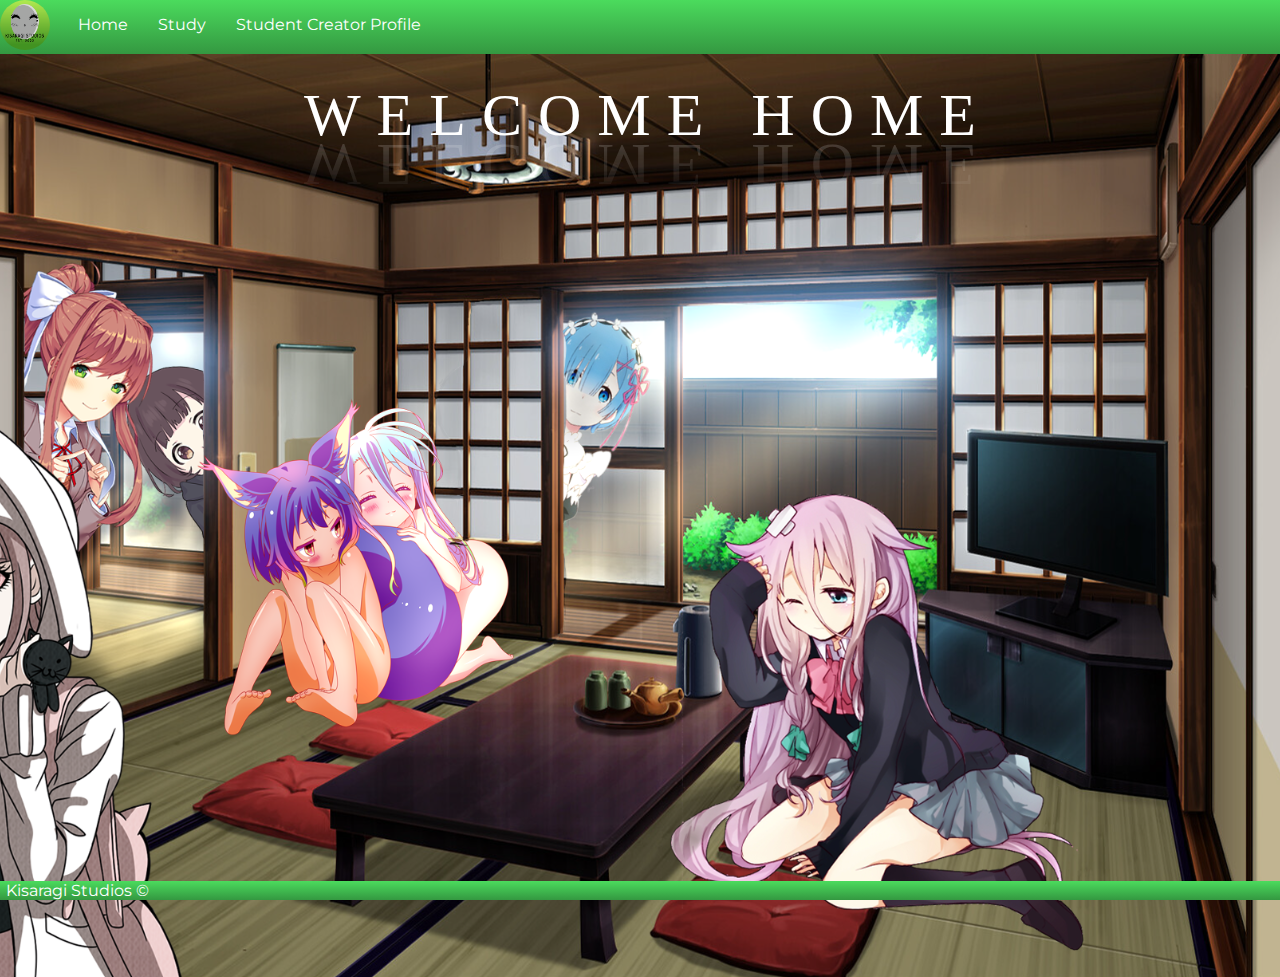
<file: index.html>
<!DOCTYPE html>
<html>
<head>
  <title>Home</title>
  <link rel="stylesheet" type="text/css" href="index.css">
  <link rel="icon" href="images/logo.png">
	<link href="https://fonts.googleapis.com/css2?family=Montserrat:ital,wght@0,400;1,300&display=swap" rel="stylesheet">
	<meta name="viewport" content="width=device-width,initial-scale=1.0,minimum-scale=1.0,maximum-scale=1.0">
</head>

<body>

<nav>
  <div id="navbar">
    <div class="logo">
      <img src="images/logo.png">
    </div>
  	<a href="index.html">Home</a>
    <a href="Study/Study.html">Study</a>
  	<a href="Student Creator Profile/Kisaragi.html">Student Creator Profile</a>
  </div>
</nav>

<div class="dialogue">
  <span style="--i:1">W</span>
  <span style="--i:2">E</span>
  <span style="--i:3">L</span>
  <span style="--i:4">C</span>
  <span style="--i:5">O</span>
  <span style="--i:6">M</span>
  <span style="--i:7">E</span>
  <span style="--i:8"></span>
  <span style="--i:9"></span>
  <span style="--i:10">H</span>
  <span style="--i:11">O</span>
  <span style="--i:12">M</span>
  <span style="--i:13">E</span>
</div>

<footer>
	<p id="trademark">
		Kisaragi Studios ©
	</p>
</footer>

<script src="https://ajax.googleapis.com/ajax/libs/jquery/3.1.0/jquery.min.js"></script>
<script src="index.js">
</script>
</body>
</html>
</file>
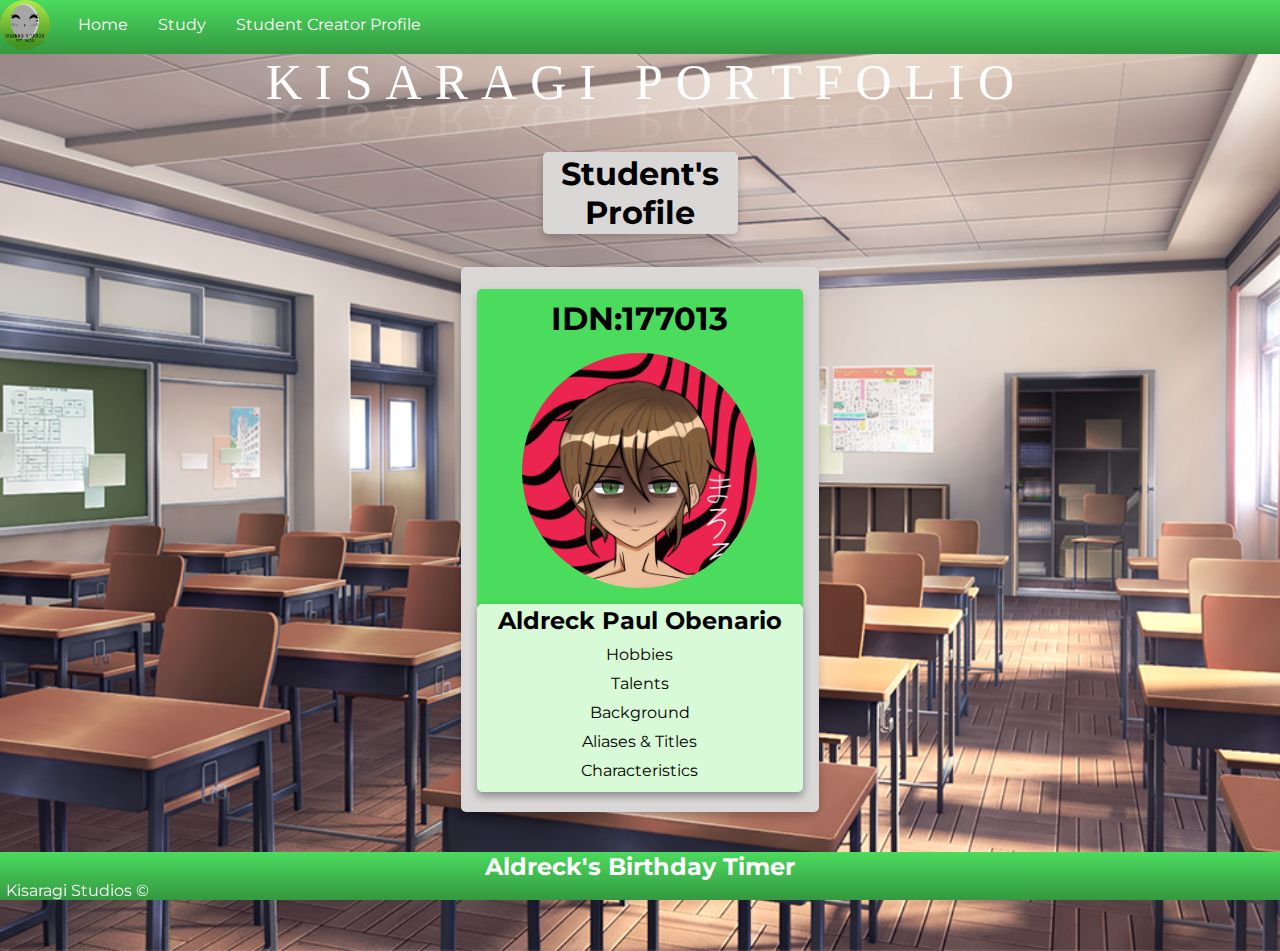
<file: Student Creator Profile/Kisaragi.html>
<!DOCTYPE html>
<html lang="en" dir="ltr" >
<head>
	<title>Kisaragi Portfolios</title>
	<link rel="stylesheet" type="text/css" href="Kisaragi.css">
	<link rel="icon" href="../images/logo.png">
	<link href="https://fonts.googleapis.com/css2?family=Montserrat:ital,wght@0,400;1,300&display=swap" rel="stylesheet">
	<meta name="viewport" content="width=device-width,initial-scale=1.0,minimum-scale=1.0,maximum-scale=1.0">
</head>
<body>

<nav>
	<div id="navbar">
		<div class="logo">
      <img src="../images/logo.png">
    </div>
	  <a href="../index.html">Home</a>
	  <a href="../Study/Study.html">Study</a>
		<a href="Kisaragi.html">Student Creator Profile</a>
	</div>
</nav>

<div class="head">
	<span style="--i:1">K</span>
	<span style="--i:2">I</span>
	<span style="--i:3">S</span>
	<span style="--i:4">A</span>
	<span style="--i:5">R</span>
	<span style="--i:6">A</span>
	<span style="--i:7">G</span>
	<span style="--i:8">I</span>
	<span style="--i:9"></span>
	<span style="--i:10"></span>
	<span style="--i:11">P</span>
	<span style="--i:12">O</span>
	<span style="--i:13">R</span>
	<span style="--i:14">T</span>
	<span style="--i:15">F</span>
	<span style="--i:16">O</span>
	<span style="--i:17">L</span>
	<span style="--i:18">I</span>
	<span style="--i:19">O</span>
</div>
	<h1 class="alter">Student's Profile</h1>
<div class="card">
	<div class="card2">
		<h1 class="inside">IDN:177013</h1>
		<img class="sprite" src="../images/Digital_Art_Obenario.png">
		<div class="container">
			<h2 class="inside"> Aldreck Paul Obenario </h2>
			<ul class="inside">
				<li  id="myBtn" class="inside2"><label for="show3">Hobbies</label></li>
				<div id="myModal" class="modal">

					<div class="modal-content">
						    <div class="modal-header">
						      <span class="close">&times;</span>
						    <h2>Hobbies</h2>
						    </div>
						    <div class="modal-body">
						    	<ul>
						    		<li>Gaming</li>
						    		<li>Playing the Piano</li>
						    		<li>Reading Manga and Light novels</li>
						    		<li>Watching Anime</li>
						    		<li>Drawing</li>
						    	</ul>
						    </div>
						    <div class="modal-footer">
						      <h3>Kisaragi Records</h3>
						   </div>
					</div>
				</div>
				<li id="myBtnTal" class="inside2"><label for="show4">Talents</label></li>
				<div id="myModalTal" class="modal">
					<div class="modal-content">
						    <div class="modal-header">
						    <span class="close">&times;</span>
						    	<h2>Talents</h2>
						    </div>
						    <div class="modal-body">
								<h3>"The talent of not giving up"</h3>
								<p>
									Just as it sounds this guy never gives up despite any conditions inflicted upon him.
								</p>
						    </div>
						    <div class="modal-footer">
						      <h3>Kisaragi Records</h3>
						   </div>
					</div>
					</div>

				<li id="myBtnBack" class="inside2"><label for="show1">Background</label></li>
						<div id="myModalBack" class="modal">
						  <div class="modal-content">
						    <div class="modal-header">
						      <span class="close">&times;</span>
							<h2>Background</h2>
						    </div>
						    <div class="modal-body">
							<p>
								Aldreck Paul Obenario (如月 麿, Kisaragi Maro) is a senior highschool student. The one and only highschool knight.
							</p>
						    </div>
						    <div class="modal-footer">
						      <h3>Kisaragi Records</h3>
						    </div>
						  </div>

						</div>
				<li id="myBtnAlias" class="inside2"><label for="show2">Aliases & Titles</label></li>
							<div id="myModalAlias" class="modal">
						  <div class="modal-content">
						    <div class="modal-header">
						      <span class="close">&times;</span>
							<h2>Aliases & Titles</h2>
						    </div>
						    <div class="modal-body">
						    	<ul>
									<li>如月 麿</li>
									<li>如月 律</li>
									<li>勇者</li>
									<li>Shiroe</li>
									<li>Minerva</li>
									<li>Monika</li>
									<li>Aliszt</li>
									<li>一希 倫太郎</li>
									<li>Big Daddy Onichan</li>
									<li>High School Knight</li>
								</ul>
						    </div>
						    <div class="modal-footer">
						      <h3>Kisaragi Records</h3>
						    </div>
						  </div>

						</div>
				<li id="myBtnChar"  class="inside2"><label for="show5">Characteristics</label></li>
						<div id="myModalChar" class="modal">
						  <div class="modal-content">
						    <div class="modal-header">
						      <span class="close">&times;</span>
						    	<h2>Characteristics</h2>
						    </div>
						    <div class="modal-body">
						    	<ul>
									<li>Gender:	Male</li>
									<li>Height:	169cm/5'7"</li>
									<li>Weight:	Unknown</li>
									<li>Birth Date:	May 28</li>
									<li>Blood Type:	O</li>
									<li>Likes:	Video games, Otaku related stuff, Music, Science, Art</li>
									<li>Dislikes:	Talented people, Clingy people, Prideful people, Despair</li>
									<li>Status:	Alive</li>
								</ul>
						    </div>
						    <div class="modal-footer">
						      <h3>Kisaragi Records</h3>
						    </div>
						  </div>
						</div>
			</ul>
		</div>
	</div>
</div>

<footer>
	<div class="birthdayTimer">
		<h2>Aldreck's Birthday Timer</h2>
			<br>
		<h2 id="birthday"></h2>
	</div>
</footer>

<div class="td">
	<p id="trademark">
		Kisaragi Studios ©
	</p>
</div>

<script src="https://ajax.googleapis.com/ajax/libs/jquery/3.1.0/jquery.min.js"></script>
<script src="Kisaragi.js">
</script>
</body>
</html>
</file>
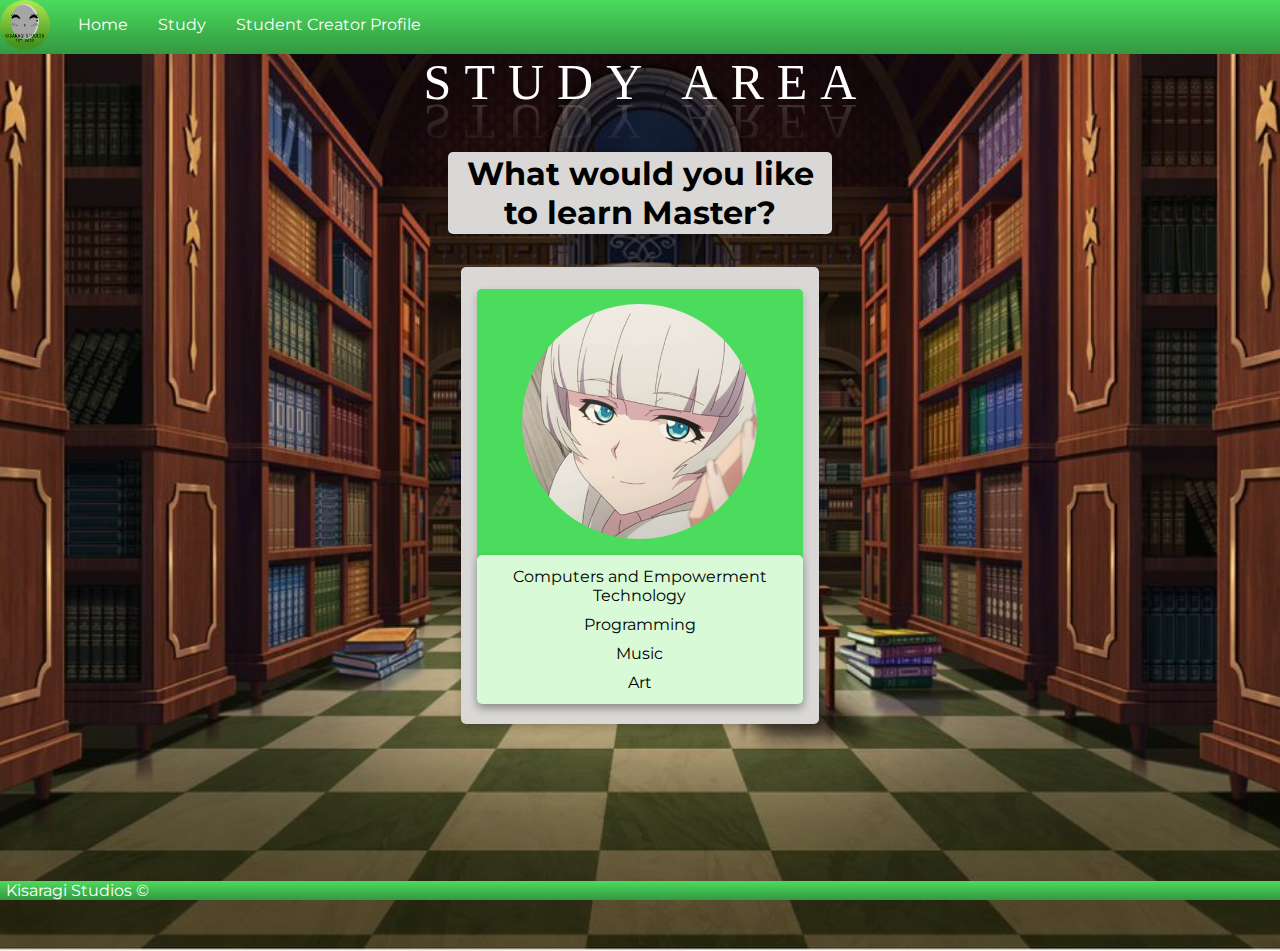
<file: Study/Study.html>
<!DOCTYPE html>
<html lang="en" dir="ltr" >
<head>
	<title>Kisaragi Portfolios</title>
	<link rel="stylesheet" type="text/css" href="Study.css">
	<link rel="icon" href="..images/logo.png">
	<link href="https://fonts.googleapis.com/css2?family=Montserrat:ital,wght@0,400;1,300&display=swap" rel="stylesheet">
	<meta name="viewport" content="width=device-width,initial-scale=1.0,minimum-scale=1.0,maximum-scale=1.0">
</head>
<body>

<nav>
	<div id="navbar">
		<div class="logo">
      <img src="../images/logo.png">
    </div>
	  <a href="../index.html">Home</a>
	  <a href="Study.html">Study</a>
		<a href="../Student Creator Profile/Kisaragi.html">Student Creator Profile</a>
	</div>
</nav>

<div class="head">
	<span style="--i:1">S</span>
	<span style="--i:2">T</span>
	<span style="--i:3">U</span>
	<span style="--i:4">D</span>
	<span style="--i:5">Y</span>
	<span style="--i:6"></span>
	<span style="--i:7"></span>
	<span style="--i:8">A</span>
	<span style="--i:9">R</span>
	<span style="--i:10">E</span>
	<span style="--i:11">A</span>
</div>
	<h1 class="alter">What would you like to learn Master?</h1>
<div class="card">
	<div class="card2">
		<img class="sprite" src="../images/Meteora.jpg">
		<div class="container">
			<ul class="inside">
				<li  id="myBtn" class="inside2"><label for="show3">Computers and Empowerment Technology</label></li>
				<div id="myModal" class="modal">

					<div class="modal-content">
						    <div class="modal-header">
						      <span class="close">&times;</span>
						    <h2>Computers</h2>
						    </div>
						    <div class="modal-body">
						    	<ul>
						    		<li><a target="_blank" href="https://www.youtube.com/watch?v=-M6lANfzFsM">History of Computers</a></li>
						    		<li><a target="_blank" href="https://www.youtube.com/watch?v=1I5ZMmrOfnA">How do computers calculate?</a></li>
                    <li><a target="_blank" href="https://www.youtube.com/watch?v=-M6lANfzFsM">History of Computers</a></li>
                    <li><a target="_blank" href="https://www.youtube.com/watch?v=Fy_bdVojYFo">Empowerment Technology Part 1</a></li>
                    <li><a target="_blank" href="https://www.youtube.com/watch?v=ZOmHVTOOTSo">Empowerment Technology Part 2</a></li>
						    	</ul>
						    </div>
						    <div class="modal-footer">
						      <h3>Meteora Records</h3>
						   </div>
					</div>
				</div>
				<li id="myBtnTal" class="inside2"><label for="show4">Programming</label></li>
				<div id="myModalTal" class="modal">
					<div class="modal-content">
						    <div class="modal-header">
						    <span class="close">&times;</span>
						    	<h2>Programming</h2>
						    </div>
						    <div class="modal-body">
                  <ul>
                    <li><a target="_blank" href="https://www.youtube.com/watch?v=xk4_1vDrzzo">Java Full Course</a></li>
                    <li><a target="_blank" href="https://www.youtube.com/watch?v=GhQdlIFylQ8">C# Full Course</a></li>
                    <li><a target="_blank" href="https://www.youtube.com/watch?v=mU6anWqZJcc">HTML and CSS3 Full Course</a></li>
                    <li><a target="_blank" href="https://www.youtube.com/watch?v=PkZNo7MFNFg">Javascript Full Course</a></li>
                    <li><a target="_blank" href="https://www.youtube.com/watch?v=HXV3zeQKqGY&t=5478s">Database (SQL) Full Course</a></li>
                    <li><a target="_blank" href="https://www.youtube.com/watch?v=fis26HvvDII">Mobile Application Development (Android Studio) Full Course</a></li>
                    <li><a target="_blank" href="https://www.youtube.com/playlist?list=PLNcJs0ZTbcSoNQCA3SWDLEYlrofE52dji">Xamarin Full Course</a></li>
                  </ul>
						    </div>
						    <div class="modal-footer">
						      <h3>Meteora Records</h3>
						   </div>
					</div>
					</div>

				<li id="myBtnBack" class="inside2"><label for="show1">Music</label></li>
						<div id="myModalBack" class="modal">
						  <div class="modal-content">
						    <div class="modal-header">
						      <span class="close">&times;</span>
							<h2>Music</h2>
						    </div>
						    <div class="modal-body">
                  <ul>
                    <li><a target="_blank" href="https://www.youtube.com/watch?v=kvGYl8SQBJ0&t=8s">Music Theory</a></li>
                  </ul>
						    </div>
						    <div class="modal-footer">
						      <h3>Meteora Records</h3>
						    </div>
						  </div>

						</div>
				<li id="myBtnAlias" class="inside2"><label for="show2">Art</label></li>
							<div id="myModalAlias" class="modal">
						  <div class="modal-content">
						    <div class="modal-header">
						      <span class="close">&times;</span>
							<h2>Art</h2>
						    </div>
						    <div class="modal-body">
                  <ul>
                    <li><a target="_blank" href="https://www.youtube.com/playlist?list=PLVgLT-e3jXPDgeED0pD0BPq8kY1VAZAGa">Art Fundamentals</a></li>
                  </ul>
						    </div>
						    <div class="modal-footer">
						      <h3>Meteora Records</h3>
						    </div>
						  </div>
						</div>
			</ul>
		</div>
	</div>
</div>

<footer>
	<p id="trademark">
		Kisaragi Studios ©
	</p>
</footer>

<script src="https://ajax.googleapis.com/ajax/libs/jquery/3.1.0/jquery.min.js"></script>
<script src="Study.js">
</script>
</body>
</html>
</file>
<file: index.css>
*{
	padding: 0px;
	margin: 0px;
	box-sizing: border-box;
	font-family: 'Montserrat', sans-serif;
}

body{
	height: 100vh;
	background-size: all;
	background-image: url(images/teams_BG.png);
	background-size: cover;
	background-position: center;
	animation: fadeInAnimation ease 3s;
  animation-iteration-count: 1;
  animation-fill-mode: forwards;
}

.dialogue {
  position: relative;
  -webkit-box-reflect: below -20px linear-gradient(transparent, rgba(0,0,0,.2));
  font-size: 60px;
  text-align: center;
  margin-top: 6%;
}
.dialogue span {
  font-family: 'Alfa Slab One', cursive;
  position: relative;
  display: inline-block;
  color: #fff;
  text-transform: uppercase;
  animation: waviy 1s infinite;
  animation-delay: calc(.1s * var(--i));
}

.logo{
  height: auto;
  width: auto;
  float: left;
  margin-right: 1%;
}

.logo img{
  height: 50px;
  width: 50px;
  border-radius: 50%;
}

#navbar {
  background-image: linear-gradient(#4bdb5d,#349841);
  position: fixed;
  top: 0;
  width: 100%;
  transition: top 0.3s;
}

#navbar a {
  float: left;
  display: block;
  color: white;
  text-align: center;
  padding: 15px;
  text-decoration: none;
}

footer{
	background-image: linear-gradient(#4bdb5d,#349841);
	position:fixed;
  bottom: 0;
  width: 100%;
}

#trademark{
	margin-left: 0.5%;
	color: white;
}

/* animations */
#navbar a:hover {
  background-color: #ddd;
  color: black;
}

@keyframes waviy {
  0%,40%,100% {
    transform: translateY(0)
  }
  20% {
    transform: translateY(-20px)
  }
}

@keyframes fadeInAnimation {
    0% {
        opacity: 0;
    }
    100% {
        opacity: 1;
     }
}
</file>
<file: Student Creator Profile/Kisaragi.css>
*{
	padding: 0px;
	margin: 0px;
	box-sizing: border-box;
	font-family: 'Montserrat', sans-serif;
}

body{
	height: 100vh;
	background-size: all;
	background-image: url(../images/Club_room.png);
	background-size: cover;
	background-position: center;
	animation: fadeInAnimation ease 3s;
  animation-iteration-count: 1;
  animation-fill-mode: forwards;
}

footer{
	background-image: linear-gradient(#4bdb5d,#349841);
	position: fixed;
	bottom: 0;
	width: 100%;
	justify-content: center;
}

.head {
  position: relative;
  -webkit-box-reflect: below -20px linear-gradient(transparent, rgba(0,0,0,.2));
  font-size: 50px;
  text-align: center;
  margin-top: 4%;
}
.head span {
  font-family: 'Alfa Slab One', cursive;
  position: relative;
  display: inline-block;
  color: #fff;
  text-transform: uppercase;
  animation: waviy 1s infinite;
  animation-delay: calc(.1s * var(--i));
}

label{
	cursor: pointer;
}

h1{
	text-align: center;
	margin-top: 6%;
	padding-top: 10px
}

h2{
	text-align: center;
	margin-top: auto;
}

.alter{
	text-align: center;
	transition: 0.3s;
	margin-left: auto;
	margin-right: auto;
	margin-top: 40px;
	margin-bottom: -70px;
	box-shadow: 0 4px 8px 0 rgba(0,0,0,0.2);
	padding: 2px 16px;
	transition: 0.3s;
	background-color: #d9d8d7;
	border-radius: 5px;
	width: 195px;
}

.card{
	box-shadow: 0 4px 8px 0 rgba(0,0,0,0.2);
	padding: 2px 16px;
	transition: 0.3s;
	background-color: #d9d8d7;
	border-radius: 5px;
	width: 28%;
	display: block;
	margin-left: auto;
	margin-right: auto;
	margin-top: 8%;
	margin-bottom: 8%;
	padding-bottom: 20px;
}

.card2{
	box-shadow: 0 4px 8px 0 rgba(0,0,0,0.2);
	transition: 0.3s;
	background-color: #4bdb5d;
	border-radius: 5px;
	width: 100%;
	display: block;
	margin-left: auto;
	margin-right: auto;
	margin-top: 20px;
}

.container{
  	box-shadow: 0 4px 8px 0 rgba(0,0,0,0.2);
	padding: 2px 16px;
	transition: 0.3s;
	background-color: #d8fad6;
	border-radius: 5px;
	width: 100%;
	display: block;
	margin-left: auto;
	margin-right: auto;
}


.sprite{
	border-radius: 100%;
	width: 235px;
	height: auto;
	transition: 0.3s;
	display: block;
	margin-left: auto;
	margin-right: auto;
	padding-top: 15px;
	padding-bottom: 16px;
}

ul{
	list-style-type: none;
	text-align: center;
}

ul li{
	text-align: center;
	margin-top: 10px;
	margin-bottom: 10px;
	color: #000;
	padding-top: 10px
	padding-bottom: 10px;
	border: 1px solid #fff transparent;
}

.modal {
  display: none;
  position: fixed;
  z-index: 1;
  padding-top: 250px;
  left: 0;
  top: 0;
  width: 100%;
  height: 100%;
  overflow: auto;
  background-color: rgb(0,0,0);
  background-color: rgba(0,0,0,0.4);
}

.modal-content {
  position: relative;
  background-color: #fefefe;
  margin: auto;
  padding: 0;
  border: 1px solid #888;
  width: 30%;
  box-shadow: 0 4px 8px 0 rgba(0,0,0,0.2),0 6px 20px 0 rgba(0,0,0,0.19);
  -webkit-animation-name: animatetop;
  -webkit-animation-duration: 0.4s;
  animation-name: animatetop;
  animation-duration: 0.4s
}


@-webkit-keyframes animatetop {
  from {top:-300px; opacity:0}
  to {top:0; opacity:1}
}

@keyframes animatetop {
  from {top:-300px; opacity:0}
  to {top:0; opacity:1}
}


.close {
  color: white;
  float: right;
  font-size: 28px;
  font-weight: bold;
}

.close:hover, .close:focus {
  color: #000;
  text-decoration: none;
  cursor: pointer;
}

.modal-header {
  padding: 2px 16px;
  background-color: #349841;
  color: white;
}

.modal-body {padding: 2px 16px;}

.modal-footer {
  padding: 2px 16px;
  background-color: #349841;
  color: white;
}

.birthdayTimer{
	text-align: center;
	display:block;
	color: White;
}

.td{
	background-color: #349841;
}

#trademark{
	position: fixed;
	bottom: 0;
	margin-left: 0.5%;
	color: white;
}

.logo{
  height: auto;
  width: auto;
  float: left;
  margin-right: 1%;
}

.logo img{
  height: 50px;
  width: 50px;
  border-radius: 50%;
}

#navbar {
  background-image: linear-gradient(#4bdb5d,#349841);
  position: fixed;
  top: 0;
  width: 100%;
  transition: top 0.3s;
}

#navbar a {
  float: left;
  display: block;
  color: white;
  text-align: center;
  padding: 15px;
  text-decoration: none;
}

/* animations */
#navbar a:hover {
  background-color: #ddd;
  color: black;
}

@keyframes waviy {
  0%,40%,100% {
    transform: translateY(0)
  }
  20% {
    transform: translateY(-20px)
  }
}

@keyframes fadeInAnimation {
    0% {
        opacity: 0;
    }
    100% {
        opacity: 1;
     }
}
</file>
<file: Study/Study.css>
*{
	padding: 0px;
	margin: 0px;
	box-sizing: border-box;
	font-family: 'Montserrat', sans-serif;
}

body{
	height: 100vh;
	background-size: all;
	background-image: url(../images/Study.jpg);
	background-size: cover;
	background-position: center;
	animation: fadeInAnimation ease 3s;
  animation-iteration-count: 1;
  animation-fill-mode: forwards;
}

.head {
  position: relative;
  -webkit-box-reflect: below -20px linear-gradient(transparent, rgba(0,0,0,.2));
  font-size: 50px;
  text-align: center;
  margin-top: 4%;
}
.head span {
  font-family: 'Alfa Slab One', cursive;
  position: relative;
  display: inline-block;
  color: #fff;
  text-transform: uppercase;
  animation: waviy 1s infinite;
  animation-delay: calc(.1s * var(--i));
}

label{
	cursor: pointer;
}

h1{
	text-align: center;
	margin-top: 6%;
	padding-top: 10px
}

h2{
	text-align: center;
	margin-top: auto;
}

.alter{
	text-align: center;
	margin-left: auto;
	margin-right: auto;
	margin-top: 40px;
	margin-bottom: -70px;
	box-shadow: 0 4px 8px 0 rgba(0,0,0,0.2);
	padding: 2px 16px;
	transition: 0.3s;
	background-color: #d9d8d7;
	border-radius: 5px;
	width: 30%;
}

.card{
	box-shadow: 0 4px 8px 0 rgba(0,0,0,0.2);
	padding: 2px 16px;
	transition: 0.3s;
	background-color: #d9d8d7;
	border-radius: 5px;
	width: 28%;
	display: block;
	margin-left: auto;
	margin-right: auto;
	margin-top: 8%;
	margin-bottom: 8%;
	padding-bottom: 20px;
}

.card2{
	box-shadow: 0 4px 8px 0 rgba(0,0,0,0.2);
	transition: 0.3s;
	background-color: #4bdb5d;
	border-radius: 5px;
	width: 100%;
	display: block;
	margin-left: auto;
	margin-right: auto;
	margin-top: 20px;
}

.container{
  	box-shadow: 0 4px 8px 0 rgba(0,0,0,0.2);
	padding: 2px 16px;
	transition: 0.3s;
	background-color: #d8fad6;
	border-radius: 5px;
	width: 100%;
	display: block;
	margin-left: auto;
	margin-right: auto;
}


.sprite{
	border-radius: 100%;
	width: 235px;
	height: auto;
	transition: 0.3s;
	display: block;
	margin-left: auto;
	margin-right: auto;
	padding-top: 15px;
	padding-bottom: 16px;
}

ul{
	list-style-type: none;
	text-align: center;
}

ul li{
	text-align: center;
	margin-top: 10px;
	margin-bottom: 10px;
	color: #000;
	padding-top: 10px
	padding-bottom: 10px;
	border: 1px solid #fff transparent;
}

.modal {
  display: none;
  position: fixed;
  z-index: 1;
  padding-top: 250px;
  left: 0;
  top: 0;
  width: 100%;
  height: 100%;
  overflow: auto;
  background-color: rgb(0,0,0);
  background-color: rgba(0,0,0,0.4);
}

.modal-content {
  position: relative;
  background-color: #fefefe;
  margin: auto;
  padding: 0;
  border: 1px solid #888;
  width: 30%;
  box-shadow: 0 4px 8px 0 rgba(0,0,0,0.2),0 6px 20px 0 rgba(0,0,0,0.19);
  -webkit-animation-name: animatetop;
  -webkit-animation-duration: 0.4s;
  animation-name: animatetop;
  animation-duration: 0.4s
}


@-webkit-keyframes animatetop {
  from {top:-300px; opacity:0}
  to {top:0; opacity:1}
}

@keyframes animatetop {
  from {top:-300px; opacity:0}
  to {top:0; opacity:1}
}


.close {
  color: white;
  float: right;
  font-size: 28px;
  font-weight: bold;
}

.close:hover, .close:focus {
  color: #000;
  text-decoration: none;
  cursor: pointer;
}

.modal-header {
  padding: 2px 16px;
  background-color: #349841;
  color: white;
}

.modal-body {padding: 2px 16px;}

.modal-footer {
  padding: 2px 16px;
  background-color: #349841;
  color: white;
}

.birthdayTimer{
	text-align: center;
	display:block;
	color: White;
}

footer{
	background-image: linear-gradient(#4bdb5d,#349841);
	position:fixed;
  bottom: 0;
  width: 100%;
}

#trademark{
	margin-left: 0.5%;
	color: white;
}

.logo{
  height: auto;
  width: auto;
  float: left;
  margin-right: 1%;
}

.logo img{
  height: 50px;
  width: 50px;
  border-radius: 50%;
}

#navbar {
  background-image: linear-gradient(#4bdb5d,#349841);
  position: fixed;
  top: 0;
  width: 100%;
  transition: top 0.3s;
}

#navbar a {
  float: left;
  display: block;
  color: white;
  text-align: center;
  padding: 15px;
  text-decoration: none;
}

/* animations */
#navbar a:hover {
  background-color: #ddd;
  color: black;
}

@keyframes waviy {
  0%,40%,100% {
    transform: translateY(0)
  }
  20% {
    transform: translateY(-20px)
  }
}

@keyframes fadeInAnimation {
    0% {
        opacity: 0;
    }
    100% {
        opacity: 1;
     }
}
</file>
